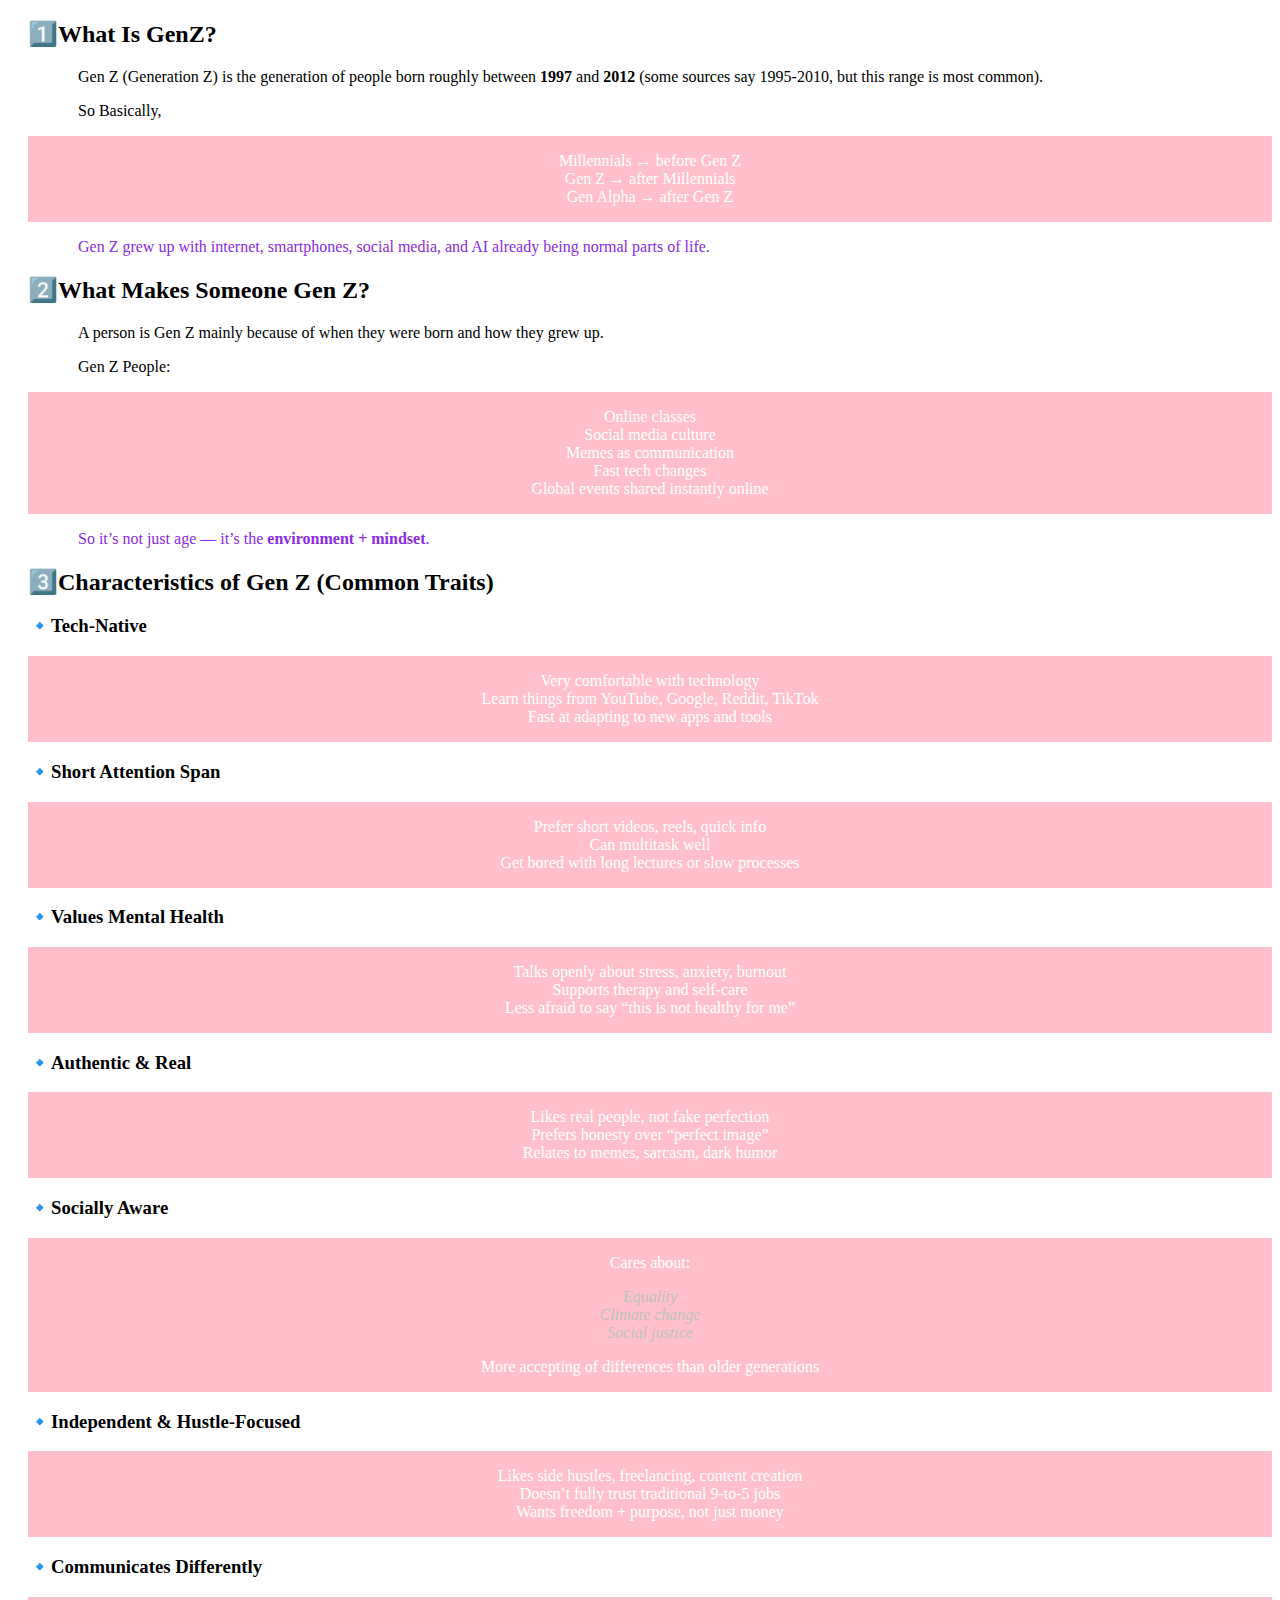
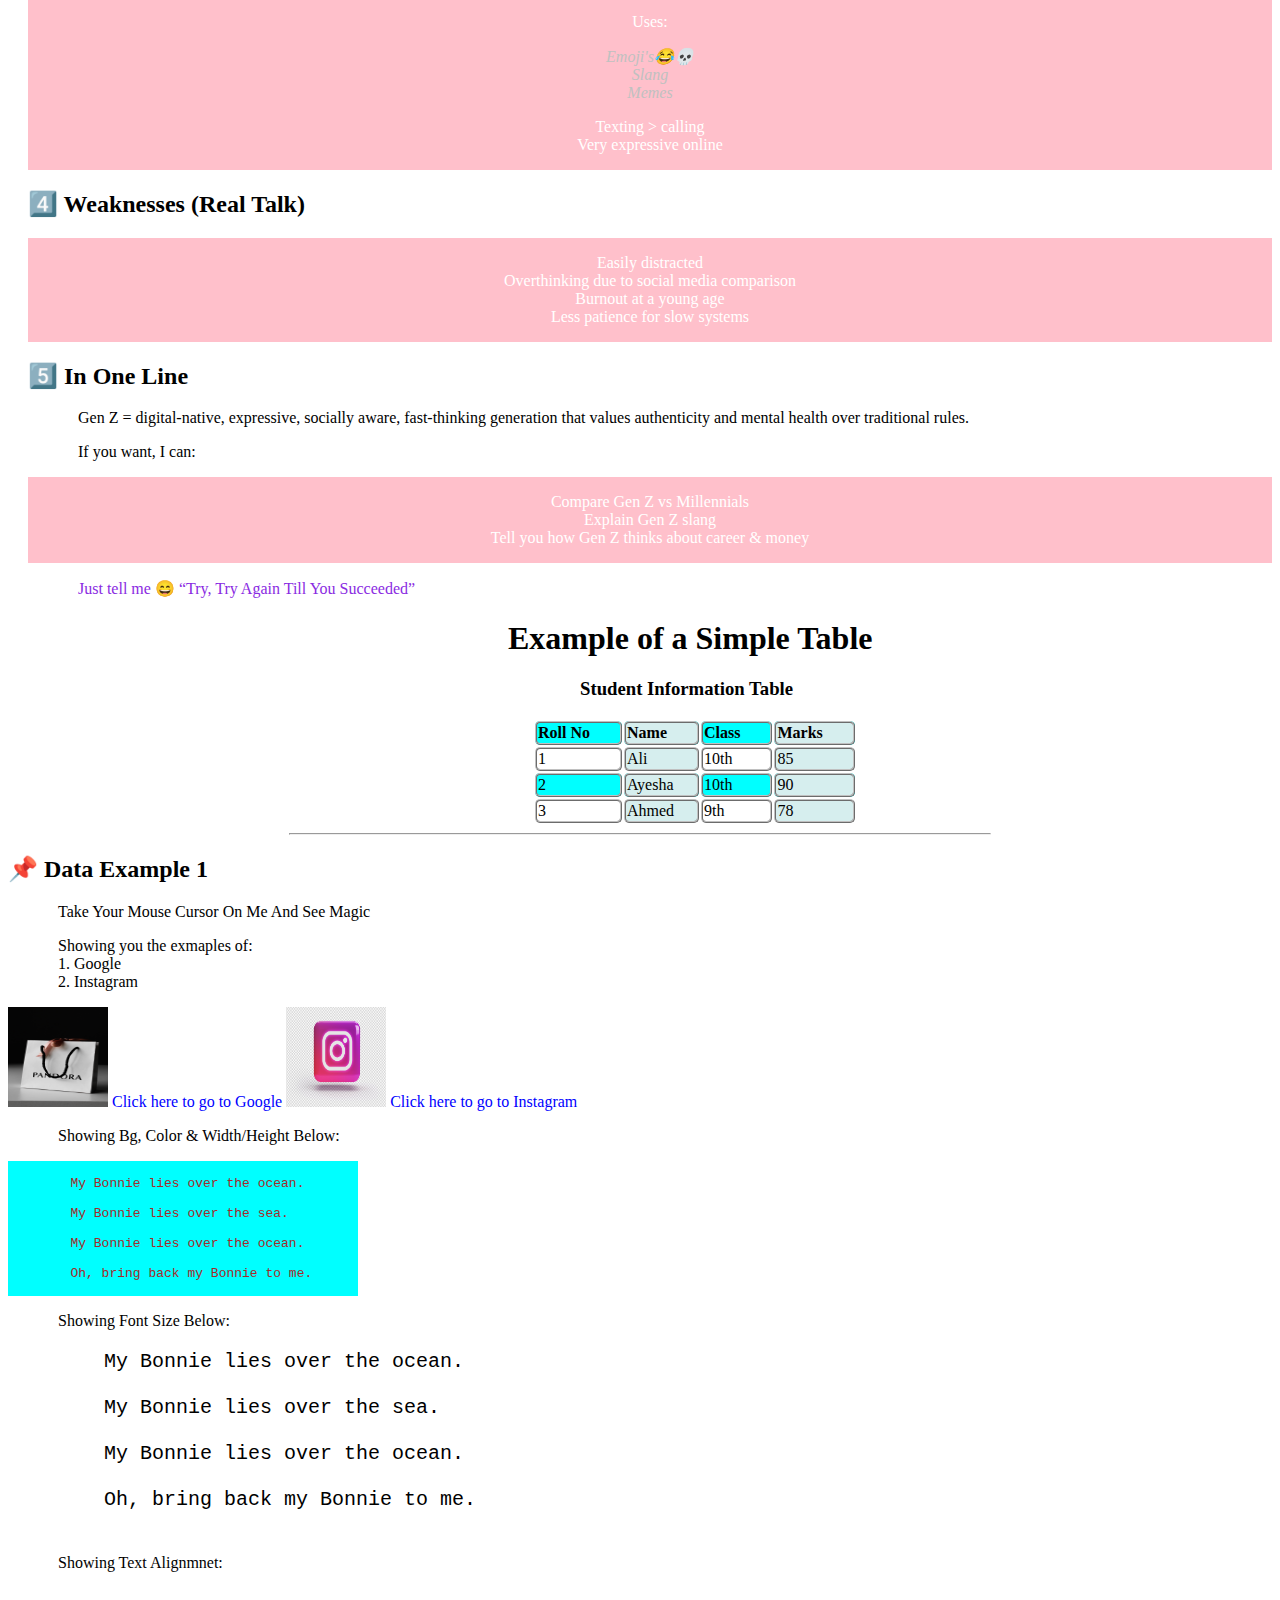
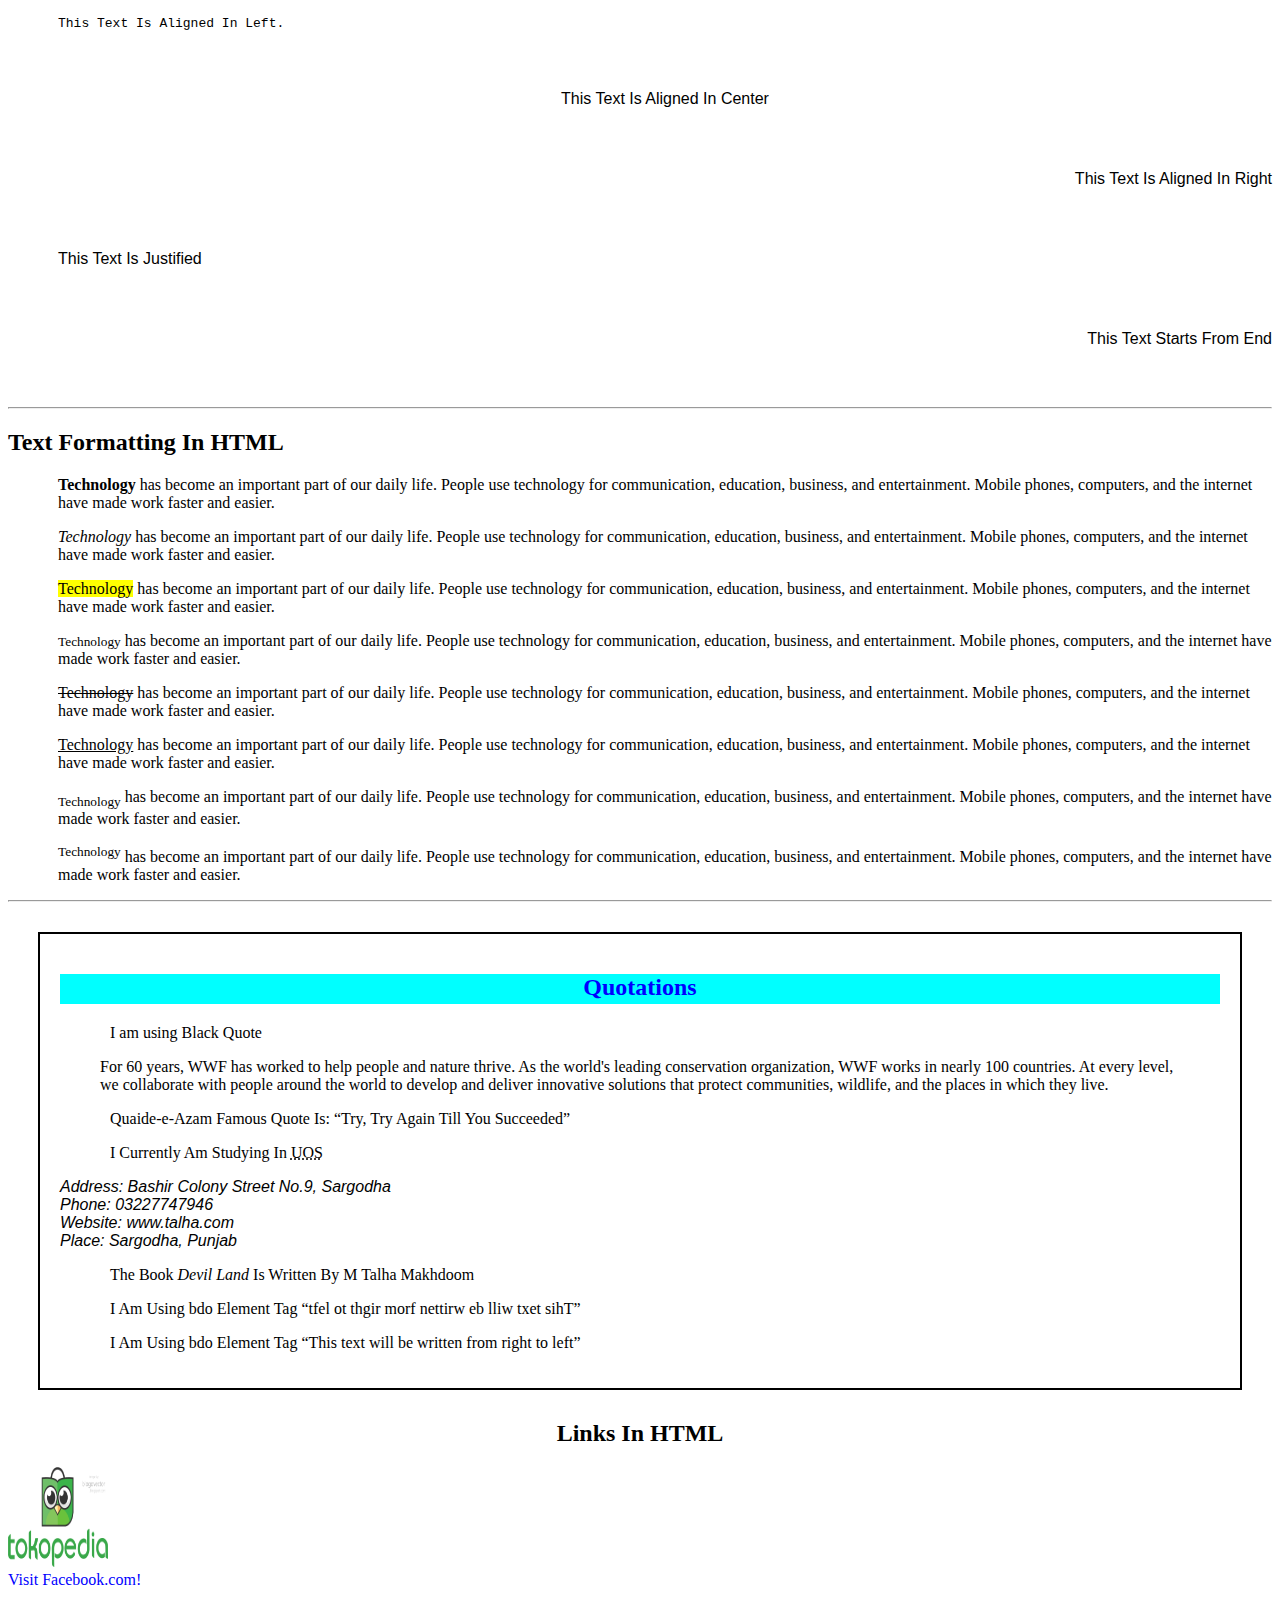
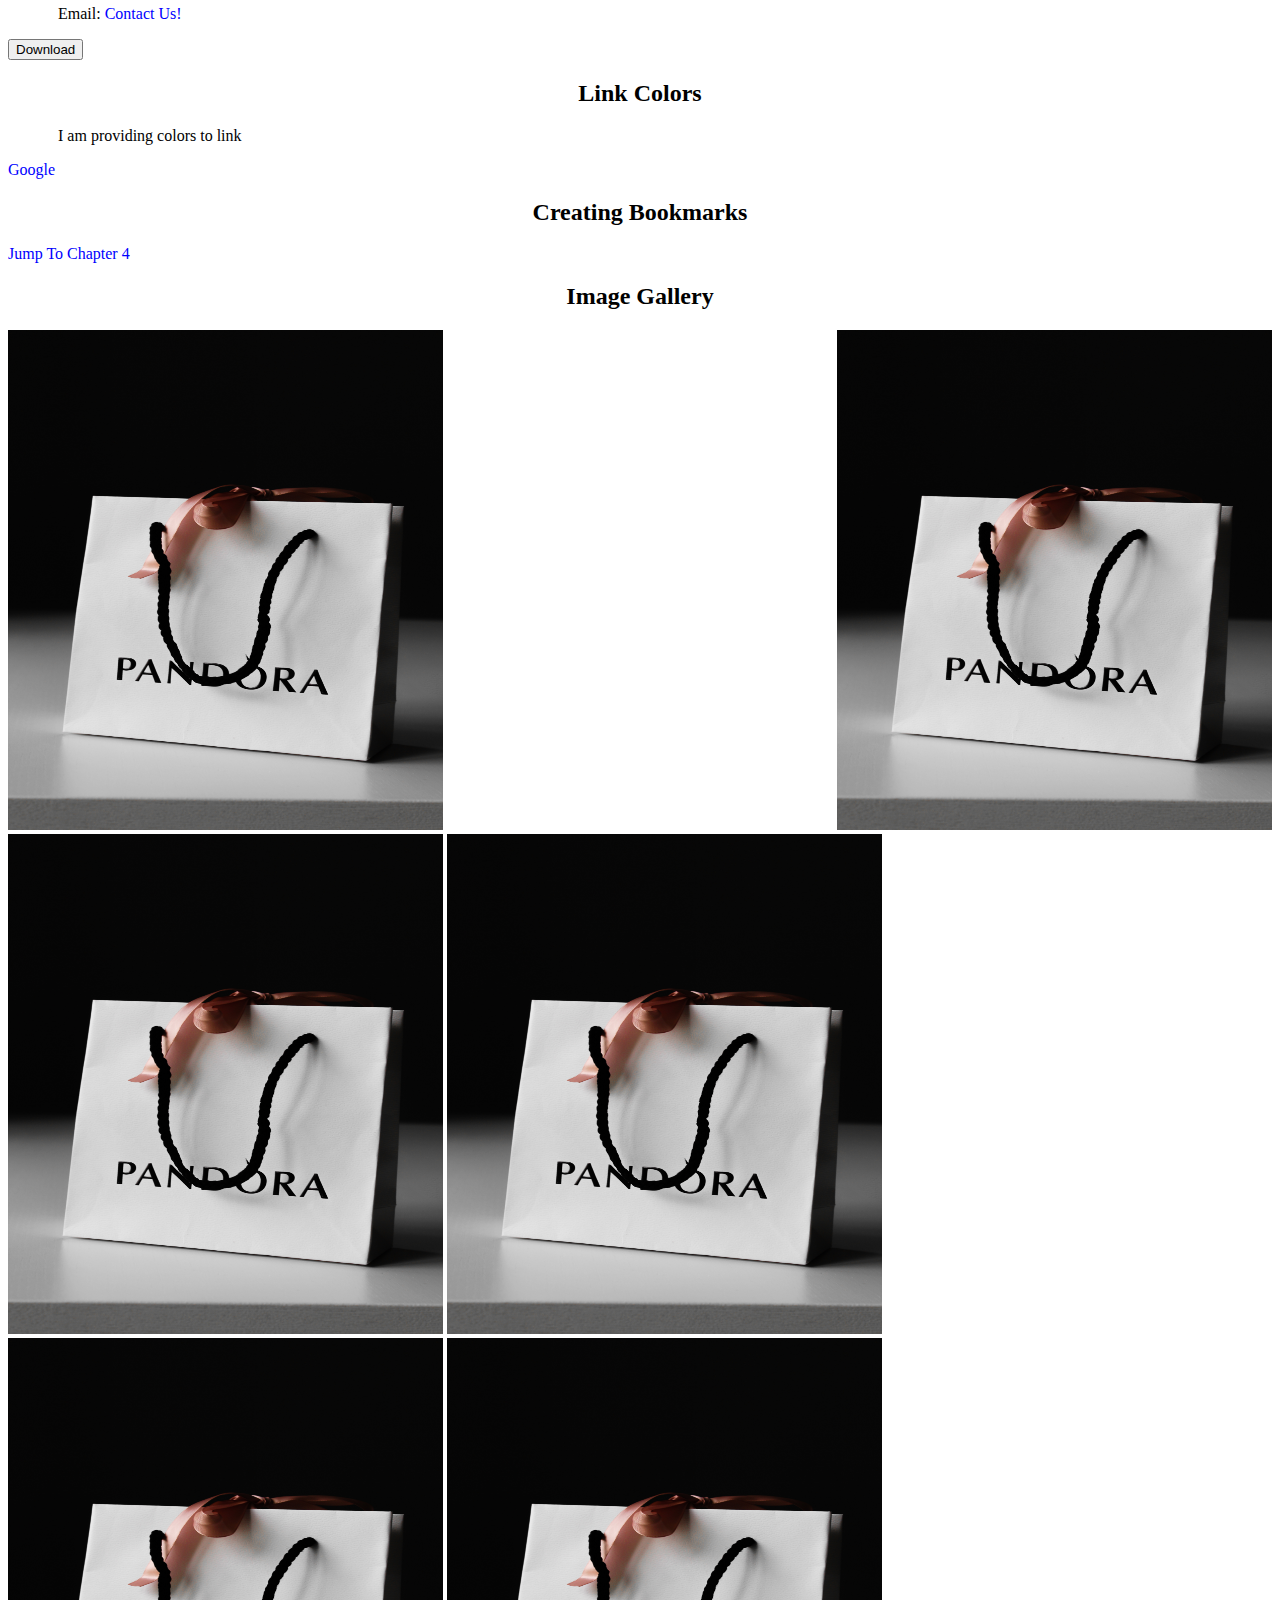
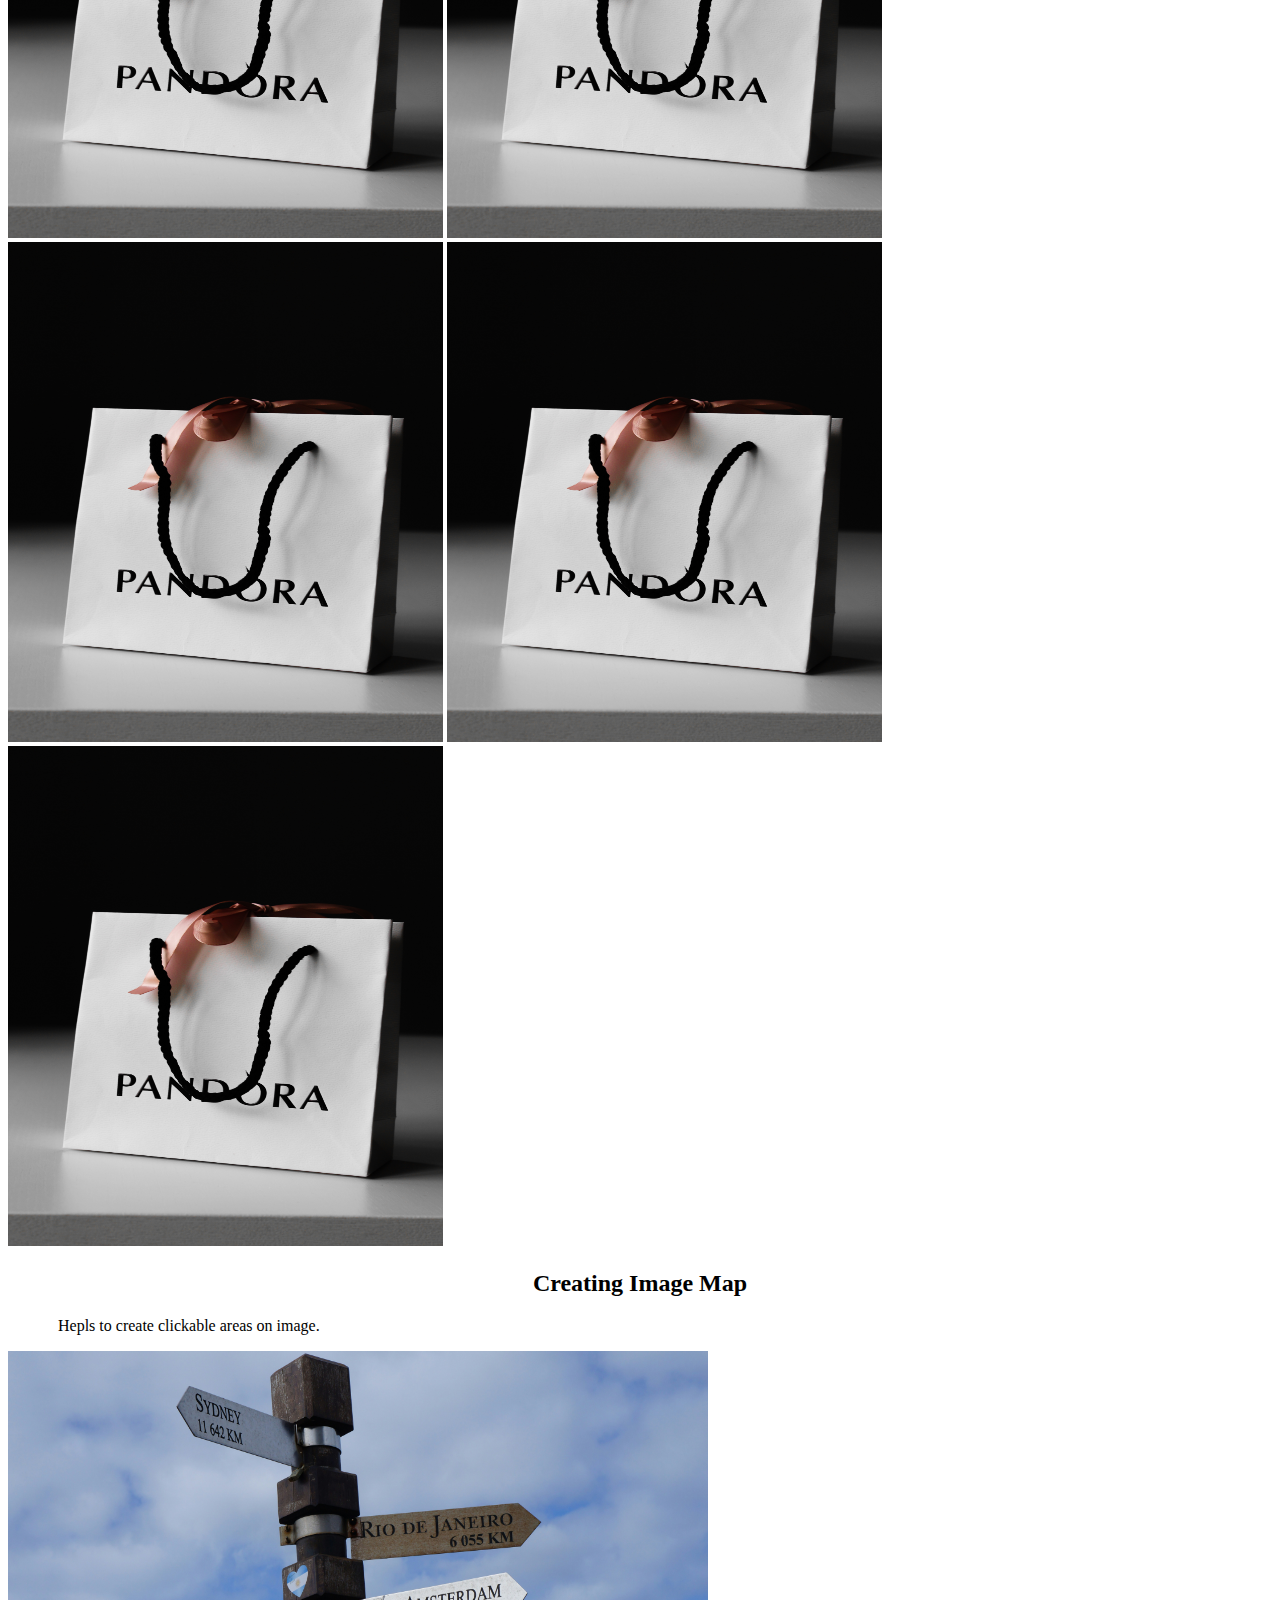
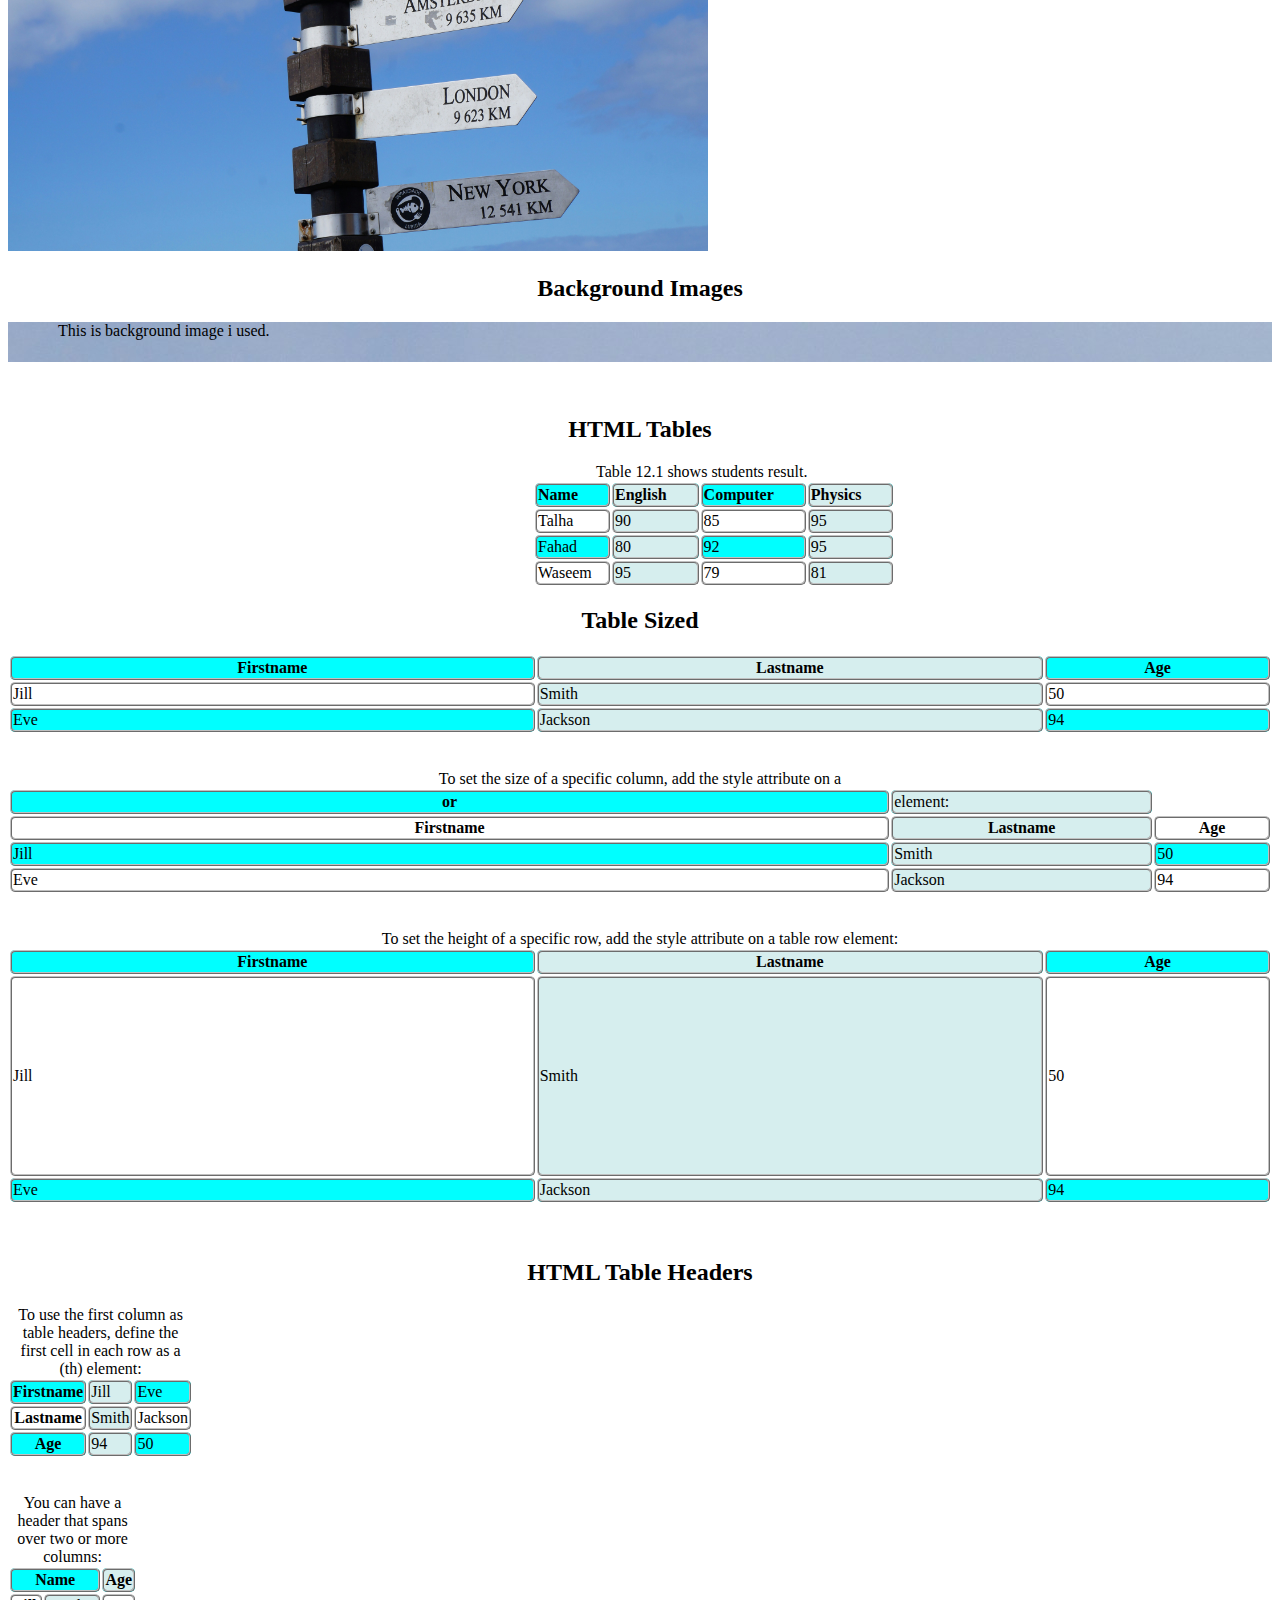
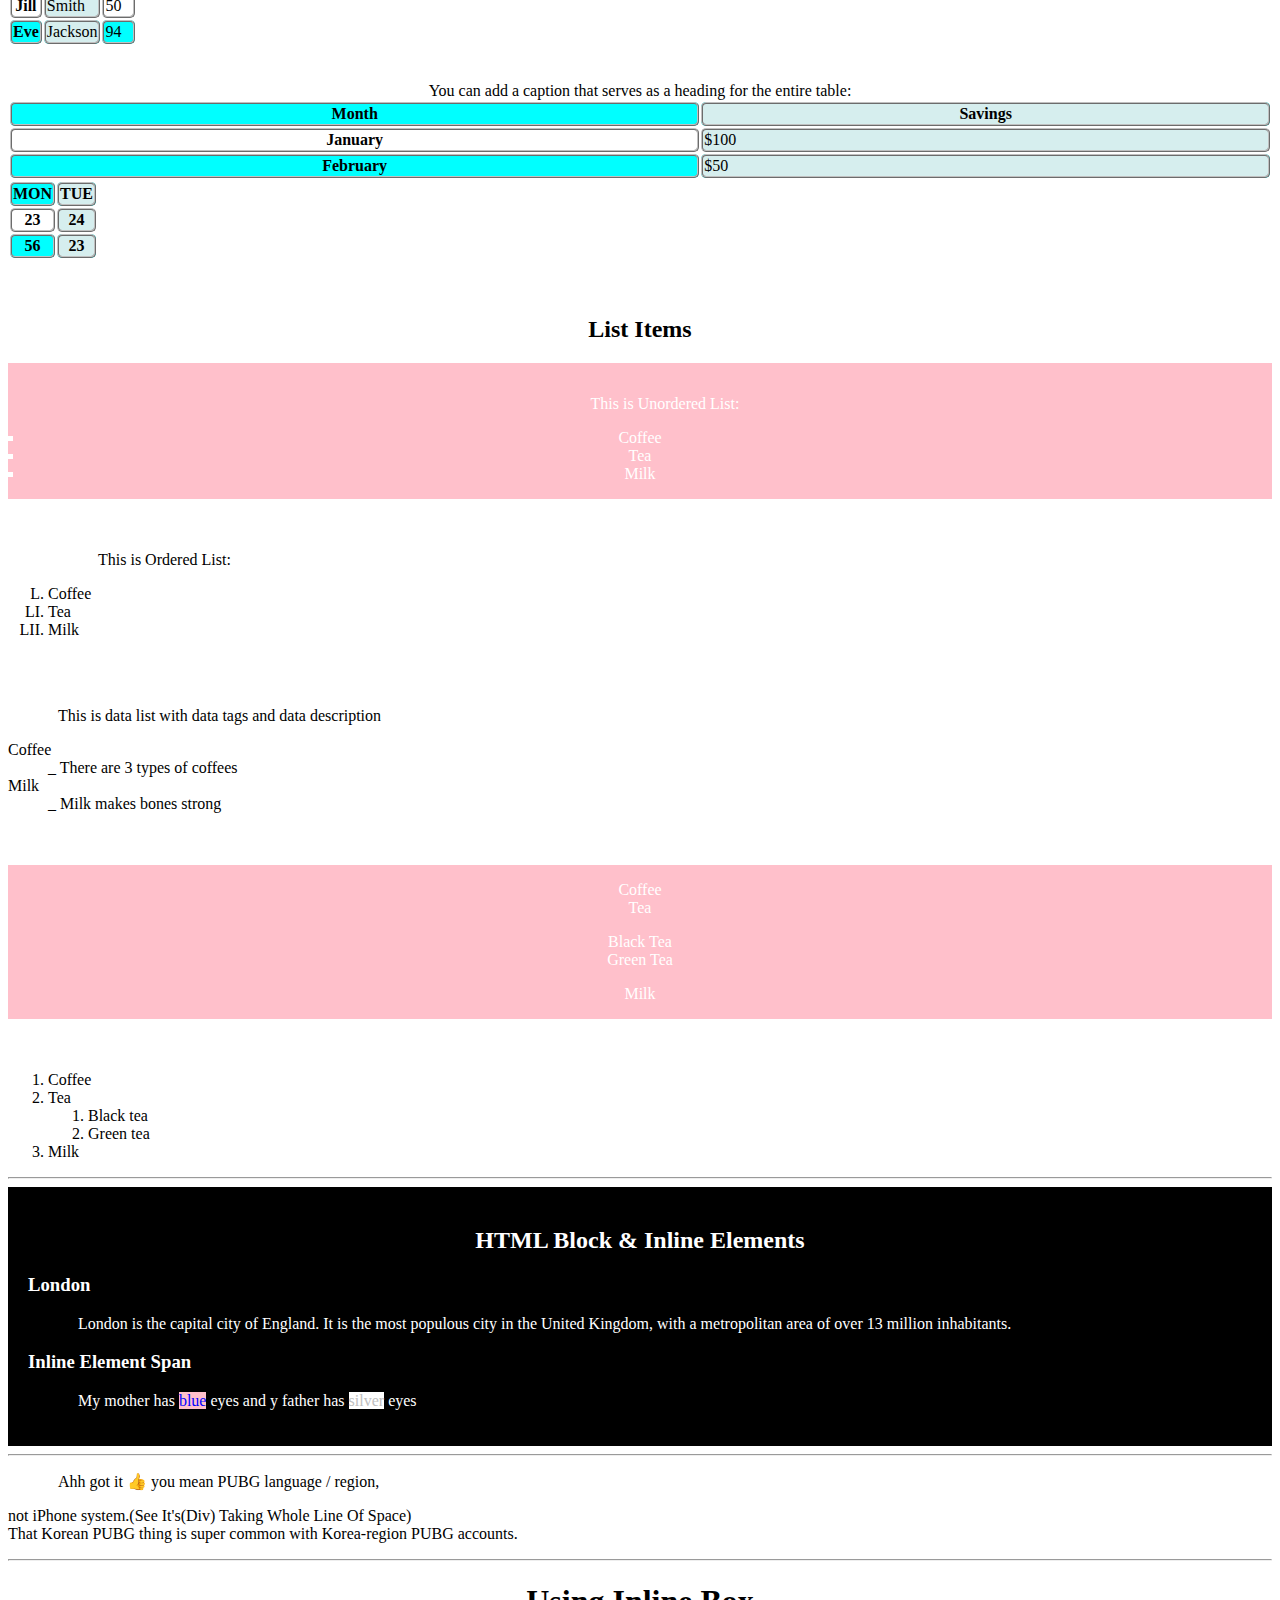
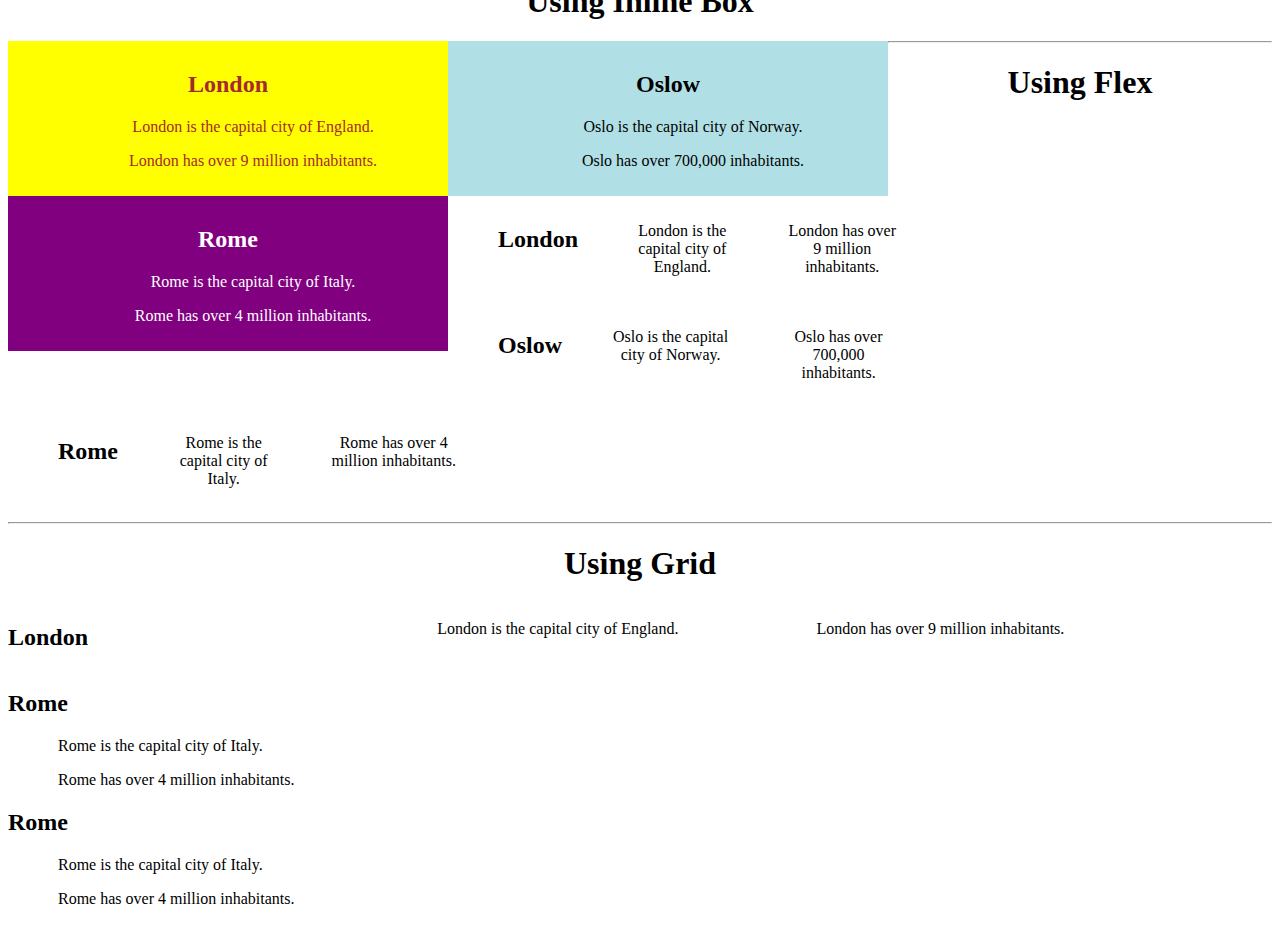
<file: index.html>
<!DOCTYPE html>
<html lang="en">
<head>
    <meta charset="UTF-8">
    <meta name="viewport" content="width=device-width, initial-scale=1.0">
    <link rel="stylesheet" href="style.css">
    <link rel="icon" href="pole.jpg">   <!--Website Icon-->
    <title>Gen Z</title>
   <!--<style>
        p{
            color: #000;
        }
    </style>-->
    <style>
           a:link{
                 color: blue;
                 background-color: transparent;
                 text-decoration: double;
}
           a:visited{
                 color: aqua;
                 background-color: transparent;
                 text-decoration: none;
}
           a:hover{
                 color: green;
                 background-color: gainsboro;
                 text-decoration: underline;
}
           a:active{
                 color: yellow;
                 background-color: transparent;
                 text-decoration: underline;
}
    </style>
</head>
<body style="background-color: white;">
    <!--<h1>Welcome To My First Day Learning</h1>
    <p>Lorem ipsum dolor sit amet consectetur adipisicing elit. Sed fugit eos tempore a similique quibusdam, consequuntur sapiente ducimus fuga, id, dicta quis placeat? Nemo esse perferendis veniam fuga maiores cum.</p>
    <div>
        <h2>Asacuda Engineer</h2>
    </div>
    <div>
        <ol>
            <li>Talha Bhai Jaan</li>
            <li>Waseem Lora</li>
            <li>Fahad Lora</li>
        </ol>
        <ul>
            <li>Fahad</li>
            <li>Waseem</li>
            <li>Talha</li>
        </ul>
    </div>-->
    <section class="class">
        <h2>1️⃣What Is GenZ?</h2>
        <p>Gen Z (Generation Z) is the generation of people born roughly between
                                  <b>1997</b> and <b>2012 </b> (some sources say 1995-2010, but this range is most common).</p>
                                  <p>So Basically,</p>
        <ul>
            <li>Millennials → before Gen Z</li>
            <li>Gen Z → after Millennials</li>
            <li>Gen Alpha → after Gen Z</li>
        </ul>
        <p class="lastline">Gen Z grew up with internet, smartphones, social media, and AI already being normal parts of life.</p>
        <h2>2️⃣What Makes Someone Gen Z?</h2>
        <p>A person is Gen Z mainly because of when they were born and how they grew up.</p>
        <p>Gen Z People:</p>
        <ul>
            <li>Online classes</li>
            <li>Social media culture</li>
            <li>Memes as communication</li>
            <li>Fast tech changes</li>
            <li>Global events shared instantly online</li>
        </ul>
        <p class="lastline">So it’s not just age — it’s the <strong>environment + mindset</strong>.</p>
        <h2>3️⃣Characteristics of Gen Z (Common Traits)</h2>
        <h3>🔹Tech-Native</h3>
        <ul>
            <li>Very comfortable with technology</li>
            <li>Learn things from YouTube, Google, Reddit, TikTok</li>
            <li>Fast at adapting to new apps and tools</li>
        </ul>
        <h3>🔹Short Attention Span</h3>
        <ul>
            <li>Prefer short videos, reels, quick info</li>
            <li>Can multitask well</li>
            <li>Get bored with long lectures or slow processes</li>
        </ul>
        <h3>🔹Values Mental Health</h3>
        <ul>
            <li>Talks openly about stress, anxiety, burnout</li>
            <li>Supports therapy and self-care</li>
            <li>Less afraid to say “this is not healthy for me”</li>
        </ul>
        <h3>🔹Authentic & Real</h3>
        <ul>
            <li>Likes real people, not fake perfection</li>
            <li>Prefers honesty over “perfect image”</li>
            <li>Relates to memes, sarcasm, dark humor</li>
        </ul>
        <h3>🔹Socially Aware</h3>
        <ul>
            <li>Cares about:
                <ul class="list">
                    <li><i>Equality</i></li>
                    <li><i>Climate change</i></li>
                    <li><i>Social justice</i></li>
                </ul>
            </li>
            <li>More accepting of differences than older generations</li>
        </ul>
        <h3>🔹Independent & Hustle-Focused</h3>
        <ul>
            <li>Likes side hustles, freelancing, content creation</li>
            <li>Doesn’t fully trust traditional 9-to-5 jobs</li>
            <li>Wants freedom + purpose, not just money</li>
        </ul>
        <h3>🔹Communicates Differently</h3>
        <ul>
            <li>Uses:
                <ul class="list">
                    <li><i>Emoji's😂💀</i></li>
                    <li><i>Slang</i></li>
                    <li><i>Memes</i></li>
                </ul>
            </li>
            <li>Texting > calling</li>
            <li>Very expressive online</li>
        </ul>
        <h2>4️⃣ Weaknesses (Real Talk)</h2>
        <ul>
            <li>Easily distracted</li>
            <li>Overthinking due to social media comparison</li>
            <li>Burnout at a young age</li>
            <li>Less patience for slow systems</li>
        </ul>
        <h2>5️⃣ In One Line</h2>
        <p>Gen Z = digital-native, expressive, socially aware, fast-thinking generation that values authenticity and mental health over traditional rules.</p>
        <p>If you want, I can:</p>
        <ul>
            <li>Compare Gen Z vs Millennials</li>
            <li>Explain Gen Z slang</li>
            <li>Tell you how Gen Z thinks about career & money</li>
        </ul>
        <p class="lastline">Just tell me 😄 <q>Try, Try Again Till You Succeeded</q> </p>
    </section>
    <section>
        <h1 class="table-headingtwo">Example of a Simple Table</h1>
        <h3 class="table-headingthree">Student Information Table</h3>
        <table class="table-class">                                       <!--Table Has Rows(tr), Table Headings(th), Table Data(td)-->
            <tr>
                <th class="table-heading" >Roll No</th>
                <th class="table-heading">Name</th>
                <th class="table-heading">Class</th>
                <th class="table-heading">Marks</th>
            </tr>
            <tr>
                <td>1</td>
                <td>Ali</td>
                <td>10th</td>
                <td>85</td>
            </tr>
            <tr>
                <td>2</td>
                <td>Ayesha</td>
                <td>10th</td>
                <td>90</td>
            </tr>
            <tr>
                <td>3</td>
                <td>Ahmed</td>
                <td>9th</td>
                <td>78</td>
            </tr>
        </table>

    </section>
    <hr class="horizontal-line">
    <!--        Day 2(01/05/2026)             -->

    <h2>📌 Data Example 1</h2>
    <p title="Click Me">Take Your Mouse Cursor On Me And See Magic</p>
    <p>Showing you the exmaples of: <br> 1. Google <br> 2. Instagram</p>
    <img src="imagebag.jpg" alt="Google" width="100px" height="100px">
    <a href="https://www.google.com">Click here to go to Google</a>
    <img src="imageinsta.jpg" alt="Instagram" width="100px" height="100px">
    <a href="https://www.instagram.com">Click here to go to Instagram</a>
    
    <p>Showing Bg, Color & Width/Height Below:</p>
    <pre style="background-color: aqua; width: 350px; color: brown;">                      <!--This Tag Also Uses Spaces You Give No Matter How Much-->
        My Bonnie lies over the ocean.

        My Bonnie lies over the sea.

        My Bonnie lies over the ocean.

        Oh, bring back my Bonnie to me.
    </pre>
    <p>Showing Font Size Below:</p>
    <pre style="font-size: 20px;">
        My Bonnie lies over the ocean.

        My Bonnie lies over the sea.

        My Bonnie lies over the ocean.

        Oh, bring back my Bonnie to me.
    </pre>
    <p>Showing Text Alignmnet:</p>
    <pre>
        <p style="text-align: left;">This Text Is Aligned In Left.</p>
        <p style="text-align: center; font-family: 'Trebuchet MS', 'Lucida Sans Unicode', 'Lucida Grande', 'Lucida Sans', Arial, sans-serif;">This Text Is Aligned In Center</p>
        <p style="text-align: right; font-family: 'Lucida Sans', 'Lucida Sans Regular', 'Lucida Grande', 'Lucida Sans Unicode', Geneva, Verdana, sans-serif;">This Text Is Aligned In Right</p>
        <p style="text-align: justify; font-family: 'Franklin Gothic Medium', 'Arial Narrow', Arial, sans-serif;">This Text Is Justified</p>
        <p style="text-align: end; font-family: 'Segoe UI', Tahoma, Geneva, Verdana, sans-serif;">This Text Starts From End</p>
    </pre>

    <hr>

    <h2>Text Formatting In HTML</h2>
    <p><strong>Technology</strong> has become an important part of our daily life. People use technology for communication, education, business, and entertainment. Mobile phones, computers, and the internet have made work faster and easier.</p>
    <p><em>Technology</em> has become an important part of our daily life. People use technology for communication, education, business, and entertainment. Mobile phones, computers, and the internet have made work faster and easier.</p>
    <p><mark>Technology</mark> has become an important part of our daily life. People use technology for communication, education, business, and entertainment. Mobile phones, computers, and the internet have made work faster and easier.</p>
    <p><small>Technology</small> has become an important part of our daily life. People use technology for communication, education, business, and entertainment. Mobile phones, computers, and the internet have made work faster and easier.</p>
    <p><del>Technology</del> has become an important part of our daily life. People use technology for communication, education, business, and entertainment. Mobile phones, computers, and the internet have made work faster and easier.</p>
    <p><ins>Technology</ins> has become an important part of our daily life. People use technology for communication, education, business, and entertainment. Mobile phones, computers, and the internet have made work faster and easier.</p>
    <p><sub>Technology</sub> has become an important part of our daily life. People use technology for communication, education, business, and entertainment. Mobile phones, computers, and the internet have made work faster and easier.</p>
    <p><sup>Technology</sup> has become an important part of our daily life. People use technology for communication, education, business, and entertainment. Mobile phones, computers, and the internet have made work faster and easier.</p>

    <hr>

    <div class="bdr">
        <h2 style="color: blue; text-align: center; background-color: aqua; height: 30px;">Quotations</h2>
        <p>I am using Black Quote</p>
        <blockquote cite="http://www.worldwildlife.org/who/index.html">For 60 years, WWF has worked to help people and nature thrive. As the world's leading conservation organization, WWF works in nearly 100 countries. At every level, we collaborate with people around the world to develop and deliver innovative solutions that protect communities, wildlife, and the places in which they live.</blockquote>
        <p>Quaide-e-Azam Famous Quote Is: <q>Try, Try Again Till You Succeeded</q></p>
        <p>I Currently Am Studying In <abbr title="University Of Sargodha">UOS</abbr></p>
        <address style="font-family: Arial, Helvetica, sans-serif;">
            Address: Bashir Colony Street No.9, Sargodha <br>
            Phone: 03227747946 <br>
            Website: www.talha.com <br>
            Place: Sargodha, Punjab
        </address>
        <p>The Book <cite>Devil Land</cite> Is Written By M Talha Makhdoom</p>
        <p>I Am Using bdo Element Tag <q><bdo dir="rtl">This text will be written from right to left</bdo></q></p>
        <p>I Am Using bdo Element Tag <q><bdo dir="ltr">This text will be written from right to left</bdo></q></p>
    </div>
    <div>
        <h2 style="text-align: center;">Links In HTML</h2>
        <a href="https://www.unsplash.com">
            <img src="imagepedia.png" alt="Picture Websites" width="100", height="100">
        </a><br>
        <a href="https://www.facebook.com" target="_blank">Visit Facebook.com!</a>
        <p>Email: <a href="mailto:gremii.gremii003@gmail.com">Contact Us!</a></p>
        <button onclick="document.location='https://www.google.com/intl/en/chrome/?standalone=1'">Download</button>
        <br>
        <h2 style="text-align: center;">Link Colors</h2>
        <p>I am providing colors to link</p>
        <a href="https://www.google.com" alt="Google" class="google-link">Google</a>
        <br>
        <h2 id="C4" style="text-align: center;">Creating Bookmarks</h2>
        <a href="https://www.w3schools.com/html/html_links_bookmarks.asp">Jump To Chapter 4</a>
        <br>
        <h2 style="text-align: center;">Image Gallery</h2>
        <img src="imagebag.jpg" alt="Shopping Bag" width="435px" height="500px" style="float: right;">
        <img src="imagebag.jpg" alt="Shopping Bag" width="435px" height="500px" >
        <img src="imagebag.jpg" alt="Shopping Bag" width="435px" height="500px">
        <img src="imagebag.jpg" alt="Shopping Bag" width="435px" height="500px">
        <img src="imagebag.jpg" alt="Shopping Bag" width="435px" height="500px">
        <img src="imagebag.jpg" alt="Shopping Bag" width="435px" height="500px">
        <img src="imagebag.jpg" alt="Shopping Bag" width="435px" height="500px">
        <img src="imagebag.jpg" alt="Shopping Bag" width="435px" height="500px">
        <img src="imagebag.jpg" alt="Shopping Bag" width="435px" height="500px">
        <br>
        <h2 style="text-align: center;">Creating Image Map</h2>
        <p>Hepls to create clickable areas on image.</p>
        <img src="pole.jpg" alt="Sign Pole" usemap="#sign-pole" width="700px" height="500px">
        <map name="sign-pole">
            <area shape="rect" coords="34,44,270,350" href="http://127.0.0.1:3000/index.html?serverWindowId=3bc4d5d8-ff34-4393-94b6-3efd0c904719" alt="Sky">
        </map>
        <br>
        <h2 style="text-align: center;">Background Images</h2>
        <p style="background-image: url(pole.jpg); height: 40px;" class="bg-image">This is background image i used.</p>
        <br>
        <!--<h2 style="text-align: center;">The Picture Element</h2>
        <picture>
            <source srcset="imageinsta.jpg" style="width: 600px; height: 700px;">
            <source srcset="imagepedia.jpg" style="width: 600px; height: 700px;">
            <img src="pole.jpg" alt="" style="width: auto;">
        </picture>-->
        
    </div>
    <div>
        <h2 style="text-align: center;">HTML Tables</h2>
        <table class="table-class">                                       <!--Table Has Rows(tr), Table Headings(th), Table Data(td)-->
            <tr class="table-row">
                <th class="table-heading">Name</th>
                <th class="table-heading">English</th>
                <th class="table-heading">Computer</th>
                <th class="table-heading">Physics</th>
            </tr>
            <tr>
                <td>Talha</td>
                <td>90</td>
                <td>85</td>
                <td>95</td>
            </tr>
            <tr>
                <td>Fahad</td>
                <td>80</td>
                <td>92</td>
                <td>95</td>
            </tr>
            <tr>
                <td>Waseem</td>
                <td>95</td>
                <td>79</td>
                <td>81</td>
            </tr>
            <caption class="cap">Table 12.1 shows students result.</caption>
        </table>
    </div>
    <div>
        <h2 style="text-align: center;">Table Sized</h2>
        <table style="width: 100%;">
            <tr>
                <th>Firstname</th>
                <th>Lastname</th>
                <th>Age</th>
            </tr>
            <tr>
                <td>Jill</td>
                <td>Smith</td>
                <td>50</td>
            </tr>
            <tr>
                <td>Eve</td>
                <td>Jackson</td>
                <td>94</td>
            </tr>
        </table>
        <br>
        <br>
        <table style="width: 100%;">
            <caption>To set the size of a specific column, add the style attribute on a <th> or <td> element:</caption>
            <tr>
                <th style="width:70%">Firstname</th>
                <th>Lastname</th>
                <th>Age</th>
            </tr>
            <tr>
                <td>Jill</td>
                <td>Smith</td>
                <td>50</td>
            </tr>
            <tr>
                <td>Eve</td>
                <td>Jackson</td>
                <td>94</td>
            </tr>
        </table>
        <br>
        <br>
        <table style="width: 100%;">
            <caption>To set the height of a specific row, add the style attribute on a table row element:</caption>
            <tr>
                <th>Firstname</th>
                <th>Lastname</th>
                <th>Age</th>
            </tr>
            <tr style="height:200px">
                <td>Jill</td>
                <td>Smith</td>
                <td>50</td>
            </tr>
            <tr>
                <td>Eve</td>
                <td>Jackson</td>
                <td>94</td>
            </tr>
        </table>
        <br>
        <br>
    </div>
    <div>
        <h2 style="text-align: center;">HTML Table Headers</h2>
        <table>
            <caption>To use the first column as table headers, define the first cell in each row as a (th) element:</caption>
            <tr>
                <th>Firstname</th>
                <td>Jill</td>
                <td>Eve</td>
            </tr>
            <tr>
                <th>Lastname</th>
                <td>Smith</td>
                <td>Jackson</td>
            </tr>
            <tr>
                <th>Age</th>
                <td>94</td>
                <td>50</td>
            </tr>
        </table>
        <br>
        <br>
        <table>
            <caption>You can have a header that spans over two or more columns:</caption>
            <tr>
                <th colspan="2">Name</th>
                <th>Age</th>
            </tr>
            <tr>
                <th>Jill</th>
                <td>Smith</td>
                <td>50</td>
            </tr>
            <tr>
                <th>Eve</th>
                <td>Jackson</td>
                <td>94</td>
            </tr>
        </table>
        <br>
        <br>
        <table style="width: 100%;">
            <caption>You can add a caption that serves as a heading for the entire table:</caption>
            <tr>
                <th>Month</th>
                <th>Savings</th>
            </tr>
            <tr>
                <th>January</th>
                <td>$100</td>
            </tr>
            <tr>
                <th>February</th>
                <td>$50</td>
            </tr>
        </table>
        <table>
            <colgroup>
                <col span="2">
                <col span="3" style="visibility: collapse;">    <!--To Hide Columns-->
            </colgroup>
            <tr>
                <th>MON</th>
                <th>TUE</th>
                <th>WED</th>
                <th>THU</th>
            </tr>
            <tr>
                <th>23</th>
                <th>24</th>
                <th>34</th>
                <th>45</th>
            </tr>
            <tr>
                <th>56</th>
                <th>23</th>
                <th>55</th>
                <th>66</th>
            </tr>
        </table>
    </div>
    <br>
    <br>
    <div>
        <h2 style="text-align: center;">List Items</h2>
        <ul style="list-style-type: square;">
            <p>This is Unordered List:</p>
            <li>Coffee</li>
            <li>Tea</li>
            <li>Milk</li>
        </ul>
        <br>
        <br>
        <ol type="I", start="50">
            <p>This is Ordered List:</p>
            <li>Coffee</li>
            <li>Tea</li>
            <li>Milk</li>
        </ol>
        <br>
        <br>
        <dl>
            <p>This is data list with data tags and data description</p>
            <dt>Coffee</dt>
            <dd>_ There are 3 types of coffees</dd>
            <dt>Milk</dt>
            <dd>_ Milk makes bones strong</dd>
        </dl>
        <br>
        <br>
        <ul>
            <li>Coffee</li>
            <li>Tea 
                <ul>
                    <li>Black Tea</li>
                    <li>Green Tea</li>
                </ul>
            </li>
            <li>Milk</li>
        </ul>
        <br>
        <br>
        <ol>
           <li>Coffee</li>
           <li>Tea
        <ol>
           <li>Black tea</li>
           <li>Green tea</li>
        </ol>
           </li>
           <li>Milk</li>
        </ol>
    </div>
    <hr>
    <div style="background-color: black; color: white; padding: 20px;">
        <h2 style="text-align: center;">HTML Block & Inline Elements</h2>
        <h3>London</h3>
        <p>London is the capital city of England. It is the most populous city in the United Kingdom, with a metropolitan area of over 13 million inhabitants.</p>
        <h3>Inline Element Span</h3>
        <p>My mother has <span style="background-color: pink; color: blue;">blue</span> eyes and  y father has <span style="background-color: white; color: silver;">silver</span> eyes</p>
    </div>
    <hr>
    <p>Ahh got it 👍 you mean PUBG language / region, <div>not iPhone system.(See It's(Div) Taking Whole Line Of Space)</div> That Korean PUBG thing is super common with Korea-region PUBG accounts.</p>
    <hr>
    <h1 style="text-align: center;">Using Inline Box</h1>
    <div style="background-color: yellow; color: brown; margin: auto; width: 420px; float: left; padding: 10px; text-align: center;">
        <h2>London</h2>
        <p>London is the capital city of England.</p>
        <p>London has over 9 million inhabitants.</p>
    </div>
    <div style="background-color: powderblue; color: black; margin: auto; width: 420px; float: left; padding: 10px; text-align: center;">
        <h2>Oslow</h2>
        <p>Oslo is the capital city of Norway.</p>
        <p>Oslo has over 700,000 inhabitants.</p>
    </div>
    <div style="background-color: purple; color: white; margin: auto; width: 420px; float: left; padding: 10px; text-align: center;">
        <h2>Rome</h2>
        <p>Rome is the capital city of Italy.</p>
        <p>Rome has over 4 million inhabitants.</p>
    </div>
    <hr>
    <h1 style="text-align: center;">Using Flex</h1>
    <div class="in-block">
        <h2>London</h2>
        <p>London is the capital city of England.</p>
        <p>London has over 9 million inhabitants.</p>
    </div>
    <div class="in-block">
        <h2>Oslow</h2>
        <p>Oslo is the capital city of Norway.</p>
        <p>Oslo has over 700,000 inhabitants.</p>
    </div>
    <div class="in-block">
        <h2>Rome</h2>
        <p>Rome is the capital city of Italy.</p>
        <p>Rome has over 4 million inhabitants.</p>
    </div>
    <hr>
    <h1 style="text-align: center;">Using Grid</h1>
    <section>
    <div class="grid">
        <h2>London</h2>
        <p>London is the capital city of England.</p>
        <p>London has over 9 million inhabitants.</p>
    </div>
    <div>
        <h2>Rome</h2>
        <p>Rome is the capital city of Italy.</p>
        <p>Rome has over 4 million inhabitants.</p>
    </div>
    <div>
        <h2>Rome</h2>
        <p>Rome is the capital city of Italy.</p>
        <p>Rome has over 4 million inhabitants.</p>
    </div>
    </section>
    
    


</body>
</html>
</file>
<file: style.css>
.class{
    padding-left: 20px;
}
.lastline{
    color: blueviolet;
}
.list{
    color: silver;
}
 .table-headingtwo{

    padding-left: 500px;
}
.table-headingthree{
    padding-left: 572px;
}
.table-class{
    padding-left: 525px;
}
.table-heading{
    padding-right: 30px;
}
.table, tr, th, td {  
  border: 2px solid;
  border-radius: 5px;
  padding: left 30px;
  border-style: ridge;
  border-color: silver;
  /*text-align: center;*/
}
.horizontal-line{
    width: 700px;
}
/*div, p{
    color: blueviolet;
}*/
.bdr{
    border: 2px double;
    padding: 20px;      /*Does Padding Inside Of Box From All 4 Sides Such as Left, Right, Bottom & Top*/
    margin: 30px;       /*Give Margin Outside Of Box From All 4 Sides Such as Left, Right, Bottom & Top*/
}
.ng-image{
    background: no-repeat;
    /*background-attachment: fixed;
      background-size: cover*/
    
}
.cap{
    padding-left: 500px;

}
tr:nth-child(odd){
    background-color: aqua;            /*For Table Stripes Rows*/
}
td:nth-child(even), th:nth-child(even){   /*For Stripes Columns*/
    background-color: #D6EEEE;
}
tr:hover{
    background-color: blueviolet;   /*For Table Hover*/
}
ul{
    list-style-type: none;
    margin: 0;
    padding: 0;
    overflow: hidden;
    background-color: pink;
}
ul, li a{
    display: block;
    color: white;
    text-align: center;
    padding: 16px;
    text-decoration: none;
}
.in-block{
    width: 400px;
    display: flex;
    /*display: inline-block;*/     /*Display Boxes In One Line*/
    text-align: center;
    /*background-color: blueviolet;*/
    padding: 10px;
}
.in-block, p{
    padding-left: 50px;
}
.grid{
    display: grid;
    grid-template-columns: 30% 30% 30%;
}
</file>
